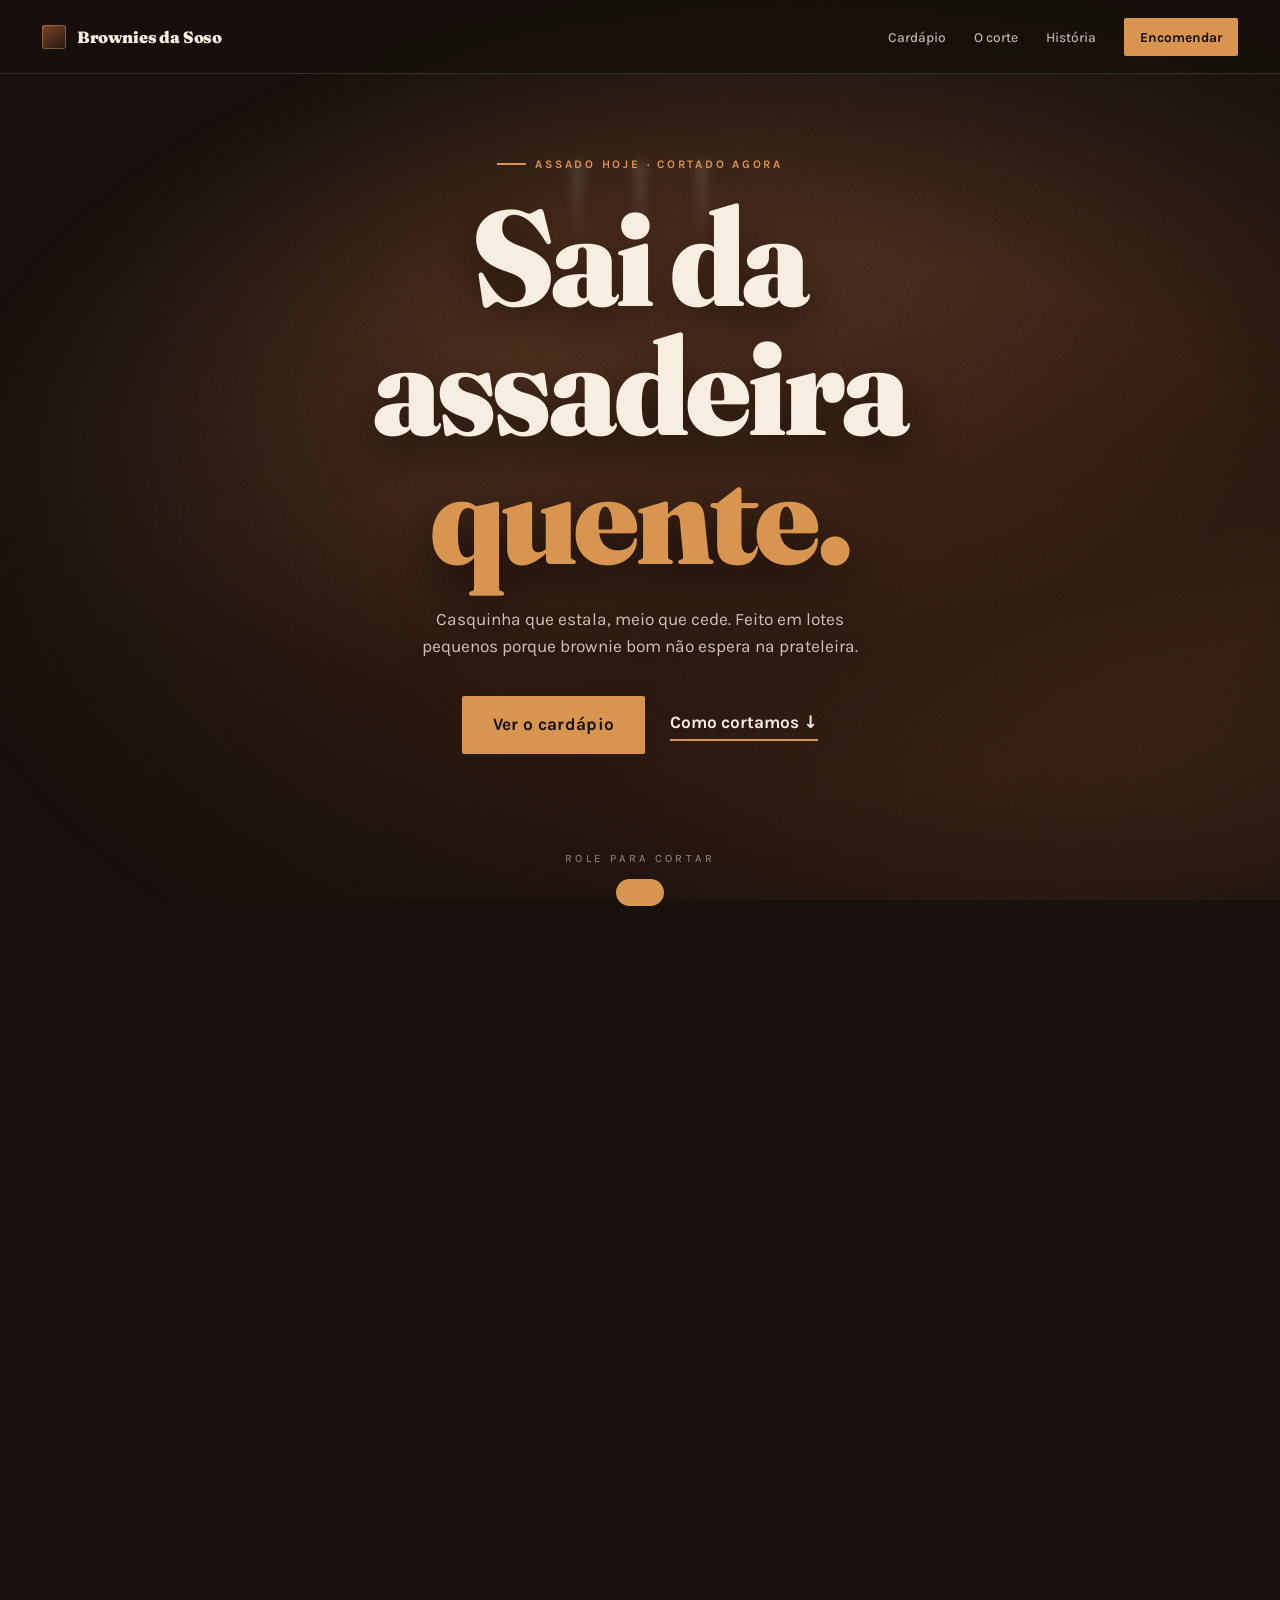
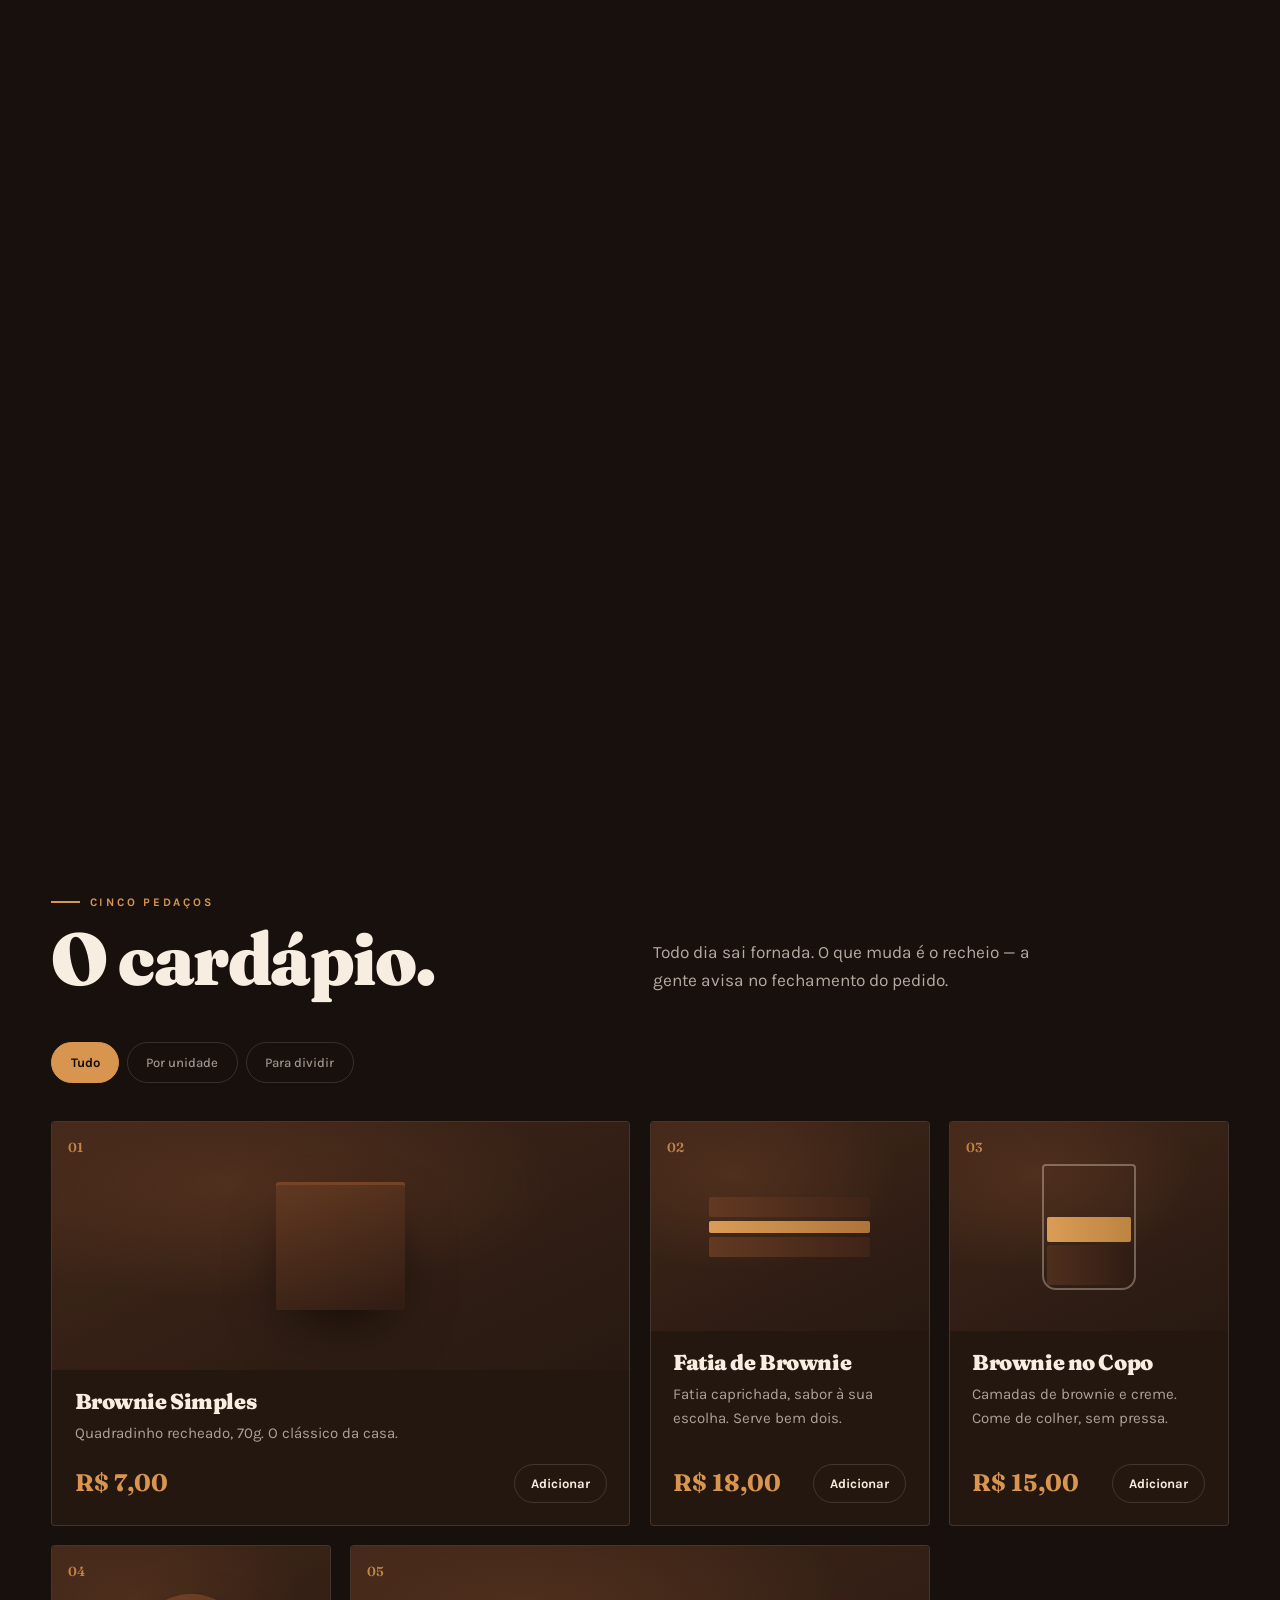
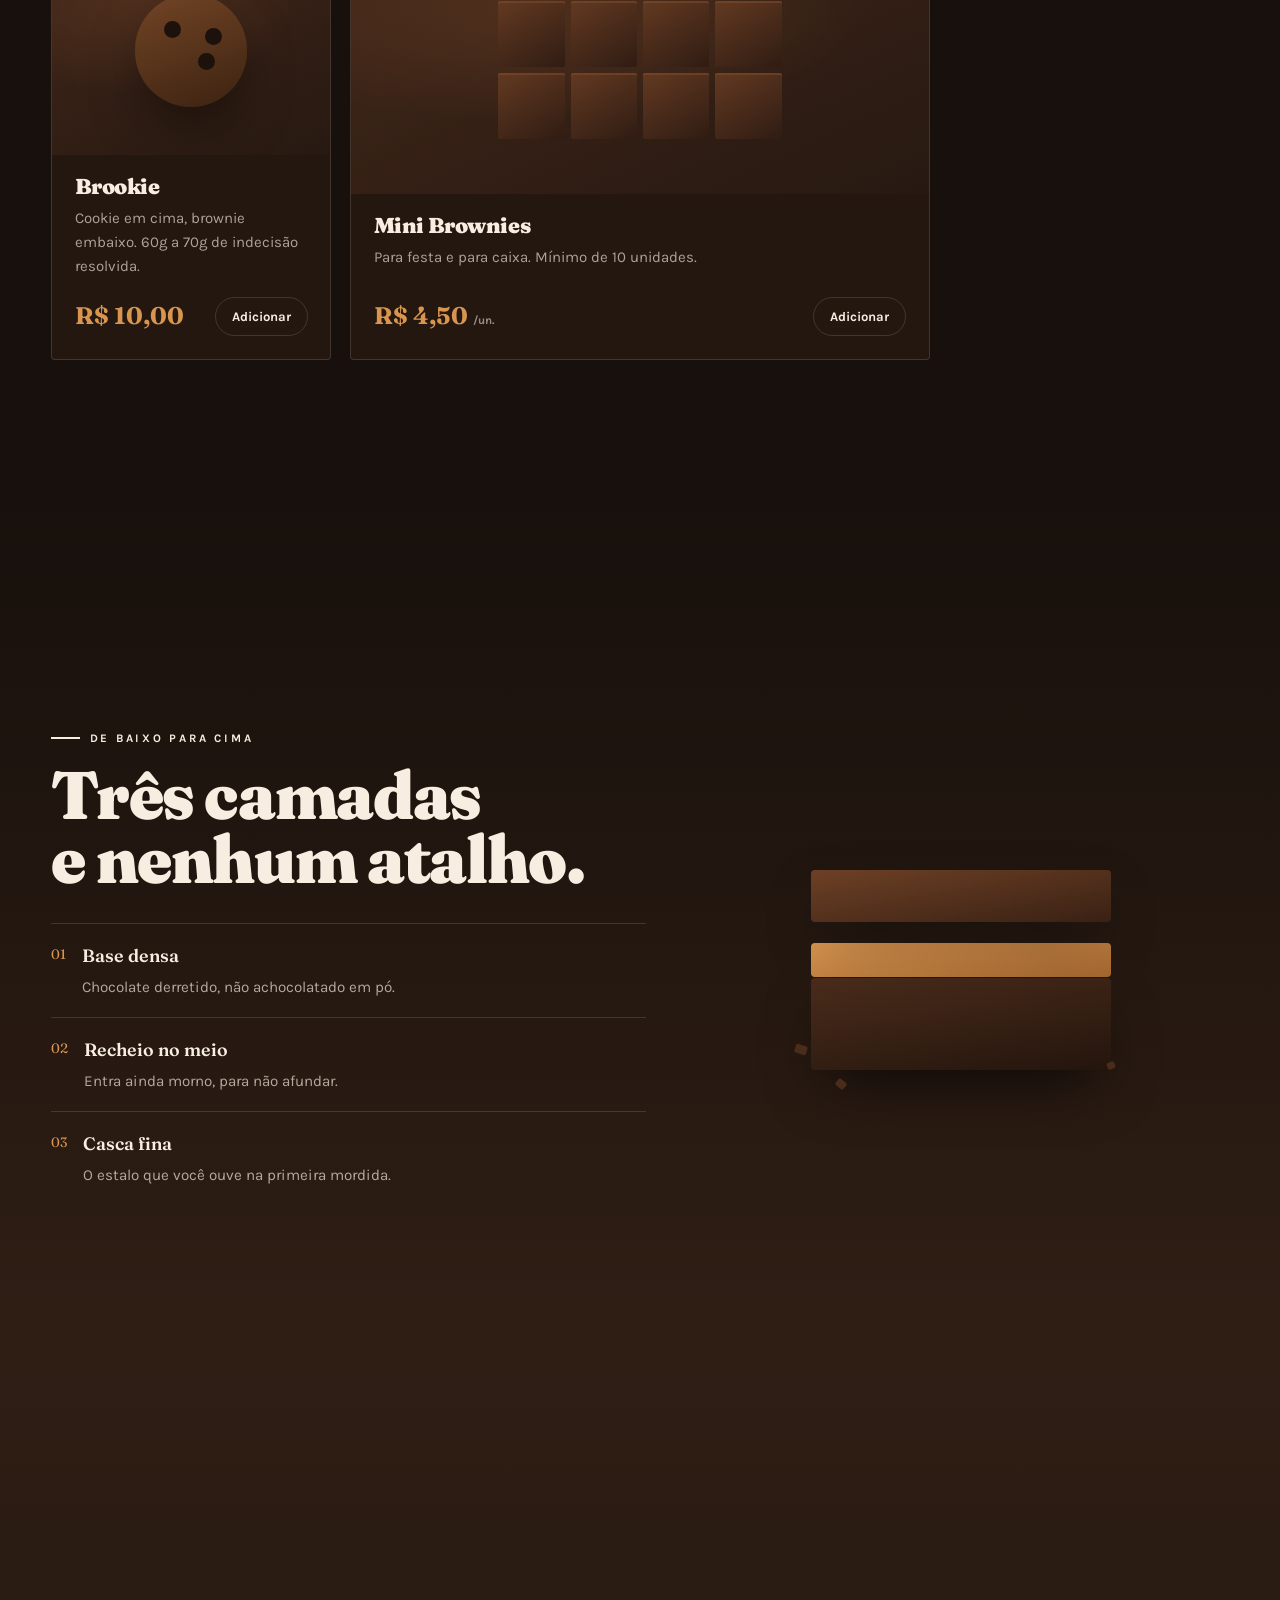
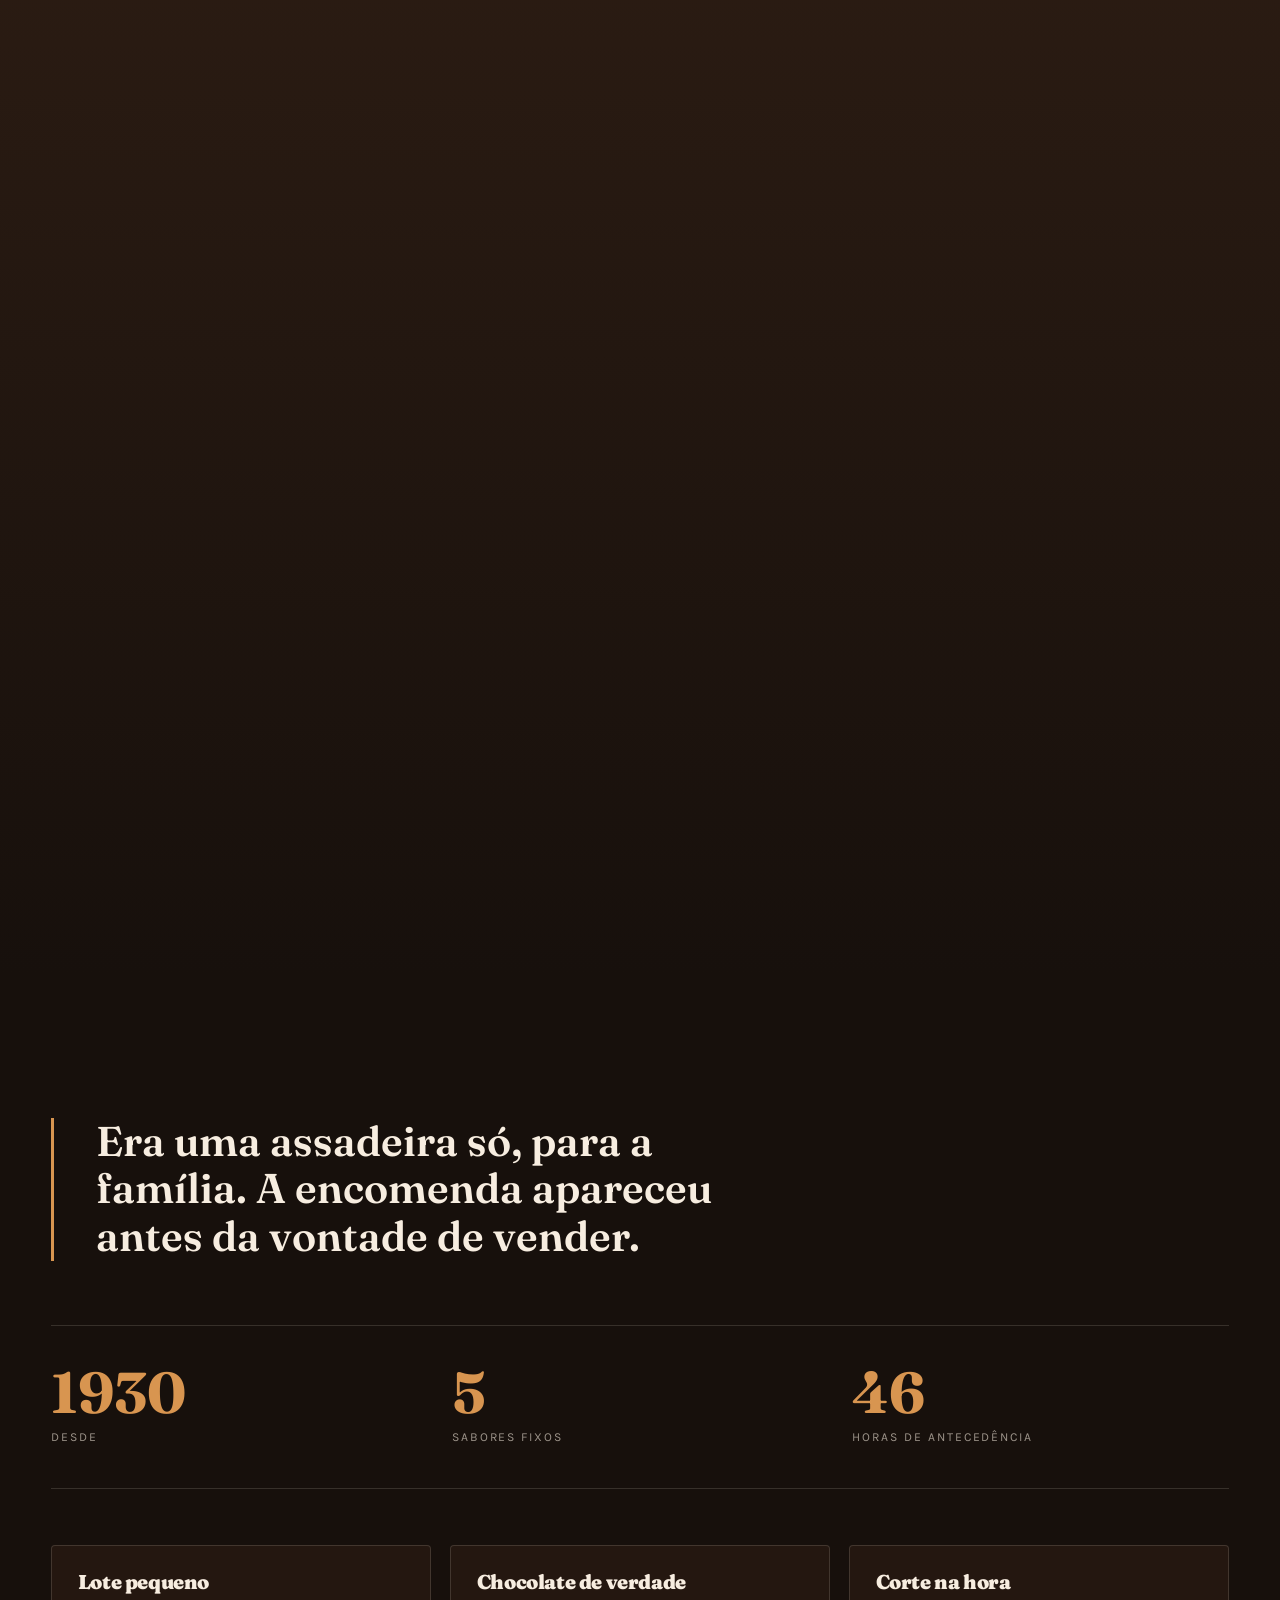
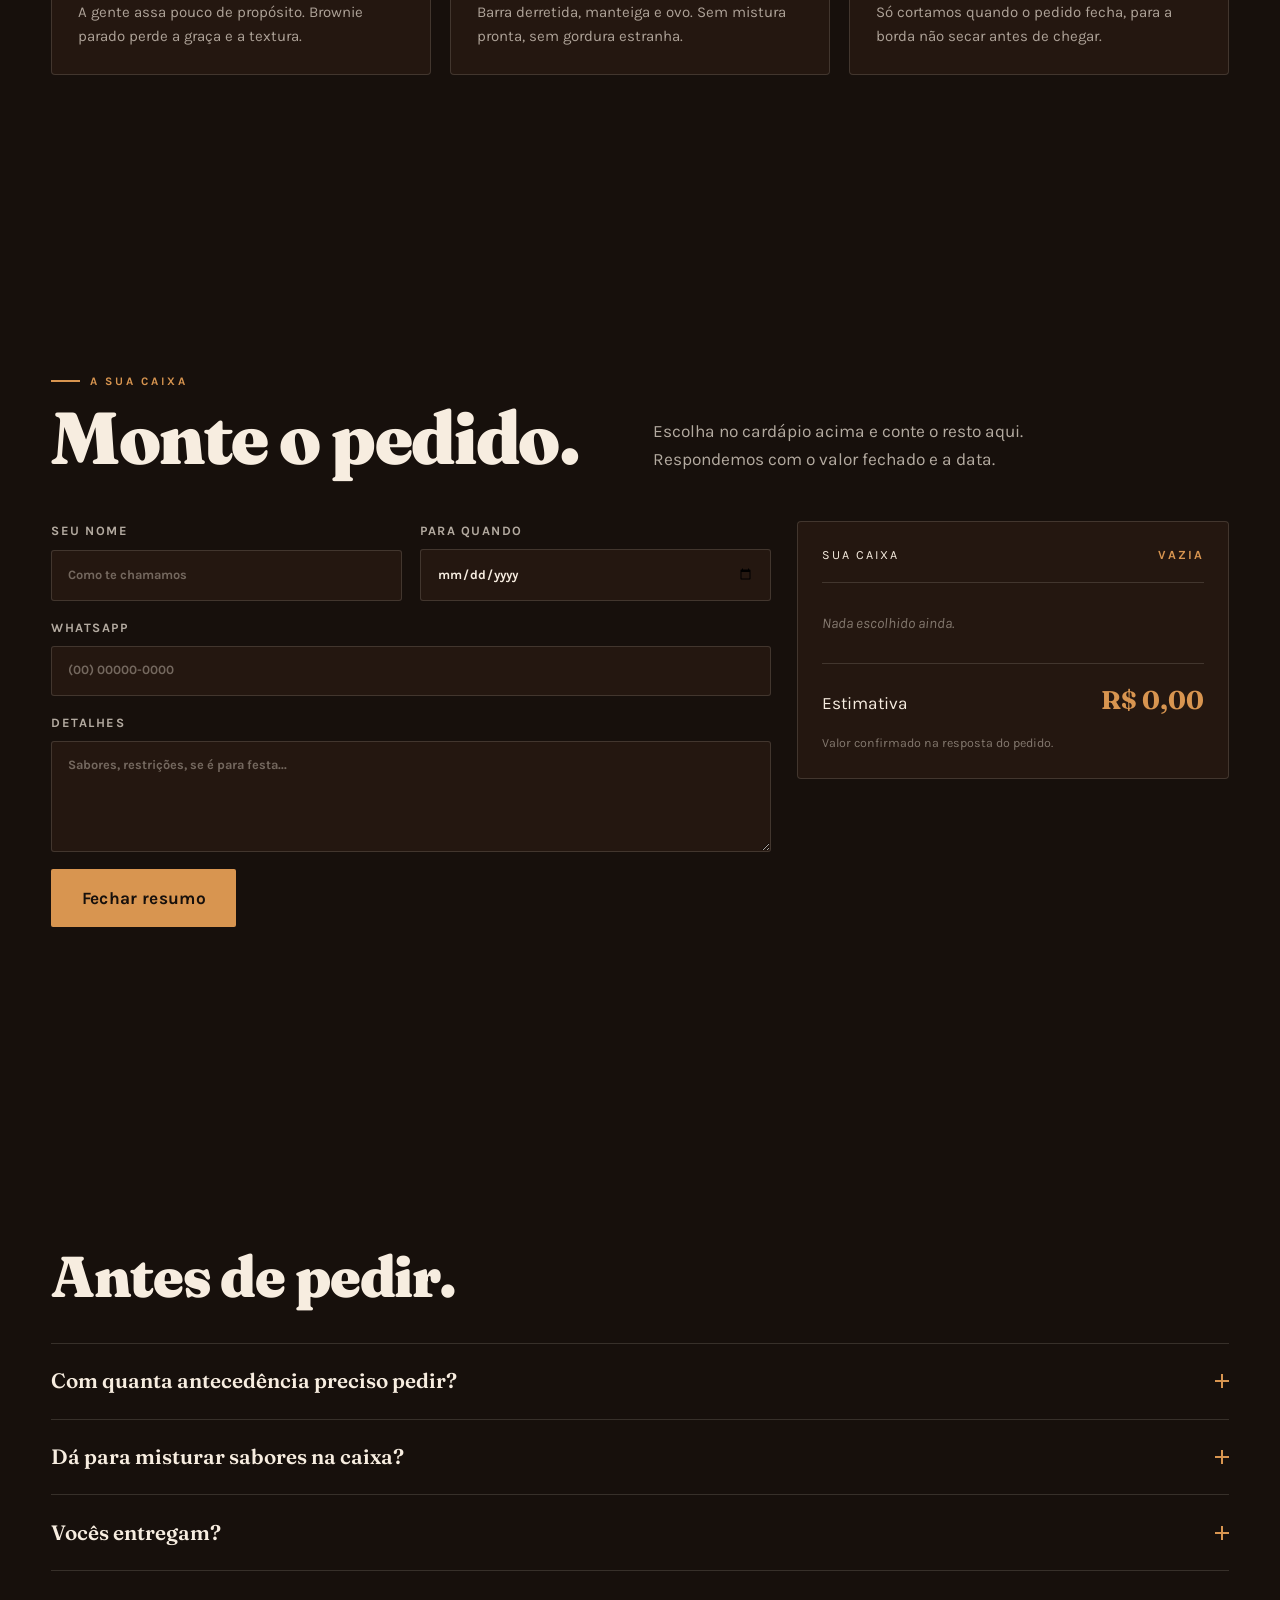
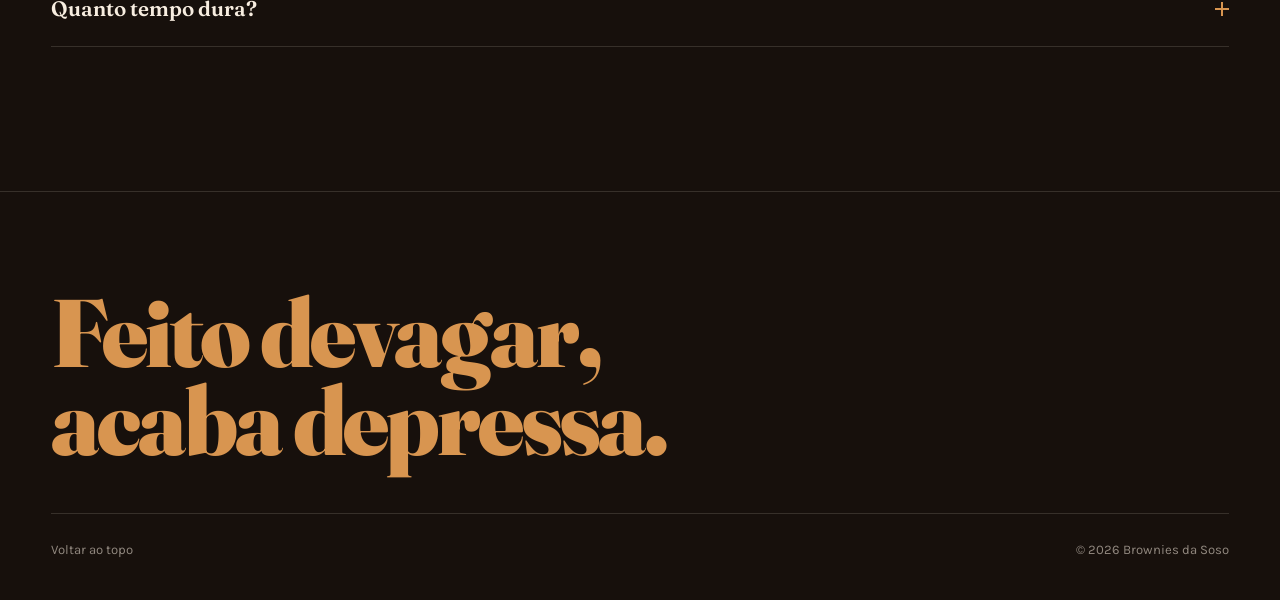
<file: index.html>
<!doctype html>
<html lang="pt-BR">
  <head>
    <meta charset="UTF-8" />
    <meta name="viewport" content="width=device-width, initial-scale=1" />
    <title>Brownies da Soso — cortado na hora</title>
    <meta
      name="description"
      content="Brownies artesanais assados em pequenos lotes e cortados na hora. Cardápio, encomendas e caixas para festa."
    />
    <meta name="theme-color" content="#17100c" />

    <link rel="preconnect" href="https://fonts.googleapis.com" />
    <link rel="preconnect" href="https://fonts.gstatic.com" crossorigin />
    <link
      href="https://fonts.googleapis.com/css2?family=Fraunces:opsz,wght@9..144,400;9..144,600;9..144,900&family=Karla:wght@400;500;700&display=swap"
      rel="stylesheet"
    />
    <link rel="stylesheet" href="estilo.css" />
    <script src="script.js" defer></script>
  </head>

  <body>
    <a class="pular" href="#cardapio">Pular para o cardápio</a>

    <header class="topo">
      <a class="marca" href="#topo">
        <span class="marca-quadro" aria-hidden="true"></span>
        Brownies da Soso
      </a>
      <nav class="menu" aria-label="Seções">
        <a href="#cardapio">Cardápio</a>
        <a href="#corte">O corte</a>
        <a href="#historia">História</a>
        <a class="menu-pedido" href="#encomenda">Encomendar</a>
      </nav>
    </header>

    <main id="topo">
      <!-- A ASSADEIRA: o brownie inteiro é cortado conforme a página desce -->
      <section class="abertura">
        <div class="abertura-fixa">
          <div class="assadeira" aria-hidden="true">
            <div class="massa"></div>
            <div class="cortes">
              <span></span><span></span><span></span>
              <span></span><span></span><span></span>
            </div>
            <div class="vapor"><i></i><i></i><i></i></div>
          </div>

          <div class="abertura-texto">
            <p class="etiqueta">assado hoje · cortado agora</p>
            <h1>
              Sai da<br />
              assadeira<br />
              <em>quente.</em>
            </h1>
            <p class="chamada">
              Casquinha que estala, meio que cede. Feito em lotes pequenos porque
              brownie bom não espera na prateleira.
            </p>
            <div class="abertura-botoes">
              <a class="botao" href="#cardapio">Ver o cardápio</a>
              <a class="link-seta" href="#corte">Como cortamos</a>
            </div>
          </div>

          <p class="role" aria-hidden="true">role para cortar</p>
        </div>
      </section>

      <!-- CARDÁPIO: a assadeira vista de cima, cada peça é um produto -->
      <section class="cardapio" id="cardapio">
        <header class="secao-topo">
          <div>
            <p class="etiqueta">cinco pedaços</p>
            <h2>O cardápio.</h2>
          </div>
          <p class="secao-nota">
            Todo dia sai fornada. O que muda é o recheio — a gente avisa no
            fechamento do pedido.
          </p>
        </header>

        <div class="filtros" role="group" aria-label="Filtrar cardápio">
          <button class="filtro ativo" type="button" data-filtro="tudo">Tudo</button>
          <button class="filtro" type="button" data-filtro="unidade">Por unidade</button>
          <button class="filtro" type="button" data-filtro="caixa">Para dividir</button>
        </div>

        <ul class="grade" data-grade>
          <li class="peca peca-larga" data-cat="unidade" data-nome="Brownie Simples" data-preco="7">
            <div class="peca-face">
              <span class="peca-num">01</span>
              <div class="peca-corte" aria-hidden="true"></div>
            </div>
            <div class="peca-info">
              <h3>Brownie Simples</h3>
              <p>Quadradinho recheado, 70g. O clássico da casa.</p>
              <div class="peca-fim">
                <strong>R$ 7,00</strong>
                <button class="add" type="button" aria-label="Adicionar Brownie Simples">
                  Adicionar
                </button>
              </div>
            </div>
          </li>

          <li class="peca" data-cat="caixa" data-nome="Fatia de Brownie" data-preco="18">
            <div class="peca-face face-fatia">
              <span class="peca-num">02</span>
              <div class="peca-camadas" aria-hidden="true"><i></i><i></i><i></i></div>
            </div>
            <div class="peca-info">
              <h3>Fatia de Brownie</h3>
              <p>Fatia caprichada, sabor à sua escolha. Serve bem dois.</p>
              <div class="peca-fim">
                <strong>R$ 18,00</strong>
                <button class="add" type="button" aria-label="Adicionar Fatia de Brownie">
                  Adicionar
                </button>
              </div>
            </div>
          </li>

          <li class="peca" data-cat="unidade" data-nome="Brownie no Copo" data-preco="15">
            <div class="peca-face face-copo">
              <span class="peca-num">03</span>
              <div class="copo" aria-hidden="true"><i></i><i></i></div>
            </div>
            <div class="peca-info">
              <h3>Brownie no Copo</h3>
              <p>Camadas de brownie e creme. Come de colher, sem pressa.</p>
              <div class="peca-fim">
                <strong>R$ 15,00</strong>
                <button class="add" type="button" aria-label="Adicionar Brownie no Copo">
                  Adicionar
                </button>
              </div>
            </div>
          </li>

          <li class="peca" data-cat="unidade" data-nome="Brookie" data-preco="10">
            <div class="peca-face face-brookie">
              <span class="peca-num">04</span>
              <div class="brookie" aria-hidden="true"><i></i><i></i><i></i></div>
            </div>
            <div class="peca-info">
              <h3>Brookie</h3>
              <p>Cookie em cima, brownie embaixo. 60g a 70g de indecisão resolvida.</p>
              <div class="peca-fim">
                <strong>R$ 10,00</strong>
                <button class="add" type="button" aria-label="Adicionar Brookie">
                  Adicionar
                </button>
              </div>
            </div>
          </li>

          <li class="peca peca-larga" data-cat="caixa" data-nome="Mini Brownies" data-preco="4.5">
            <div class="peca-face face-mini">
              <span class="peca-num">05</span>
              <div class="mini" aria-hidden="true">
                <i></i><i></i><i></i><i></i><i></i><i></i><i></i><i></i>
              </div>
            </div>
            <div class="peca-info">
              <h3>Mini Brownies</h3>
              <p>Para festa e para caixa. Mínimo de 10 unidades.</p>
              <div class="peca-fim">
                <strong>R$ 4,50 <span>/un.</span></strong>
                <button class="add" type="button" aria-label="Adicionar Mini Brownies">
                  Adicionar
                </button>
              </div>
            </div>
          </li>
        </ul>
      </section>

      <!-- O CORTE: as camadas, reveladas conforme desce -->
      <section class="corte" id="corte">
        <div class="corte-fixo">
          <div class="corte-texto">
            <p class="etiqueta clara">de baixo para cima</p>
            <h2>Três camadas<br />e nenhum atalho.</h2>
            <ol class="camadas-lista">
              <li><span>01</span><b>Base densa</b>Chocolate derretido, não achocolatado em pó.</li>
              <li><span>02</span><b>Recheio no meio</b>Entra ainda morno, para não afundar.</li>
              <li><span>03</span><b>Casca fina</b>O estalo que você ouve na primeira mordida.</li>
            </ol>
          </div>

          <div class="corte-peca" aria-hidden="true">
            <div class="camada camada-base"></div>
            <div class="camada camada-recheio"></div>
            <div class="camada camada-casca"></div>
            <div class="farelo f1"></div>
            <div class="farelo f2"></div>
            <div class="farelo f3"></div>
          </div>
        </div>
      </section>

      <!-- HISTÓRIA -->
      <section class="historia" id="historia">
        <blockquote class="citacao">
          <p>Era uma assadeira só, para a família. A encomenda apareceu antes da vontade de vender.</p>
        </blockquote>

        <div class="numeros">
          <div><b data-conta="2019">0</b><span>desde</span></div>
          <div><b data-conta="5">0</b><span>sabores fixos</span></div>
          <div><b data-conta="48">0</b><span>horas de antecedência</span></div>
        </div>

        <div class="valores">
          <article><h3>Lote pequeno</h3><p>A gente assa pouco de propósito. Brownie parado perde a graça e a textura.</p></article>
          <article><h3>Chocolate de verdade</h3><p>Barra derretida, manteiga e ovo. Sem mistura pronta, sem gordura estranha.</p></article>
          <article><h3>Corte na hora</h3><p>Só cortamos quando o pedido fecha, para a borda não secar antes de chegar.</p></article>
        </div>
      </section>

      <!-- ENCOMENDA -->
      <section class="encomenda" id="encomenda">
        <header class="secao-topo">
          <div>
            <p class="etiqueta">a sua caixa</p>
            <h2>Monte o pedido.</h2>
          </div>
          <p class="secao-nota">
            Escolha no cardápio acima e conte o resto aqui. Respondemos com o
            valor fechado e a data.
          </p>
        </header>

        <div class="encomenda-corpo">
          <form class="formulario" data-form novalidate>
            <div class="linha-dupla">
              <label>
                Seu nome
                <input type="text" name="nome" autocomplete="name" required placeholder="Como te chamamos" />
              </label>
              <label>
                Para quando
                <input type="date" name="data" required />
              </label>
            </div>
            <label>
              WhatsApp
              <input type="tel" name="fone" inputmode="tel" required placeholder="(00) 00000-0000" />
            </label>
            <label>
              Detalhes
              <textarea name="obs" rows="4" placeholder="Sabores, restrições, se é para festa..."></textarea>
            </label>
            <button class="botao" type="submit">Fechar resumo</button>
            <p class="aviso" data-aviso role="status"></p>
          </form>

          <aside class="caixa" aria-live="polite">
            <div class="caixa-topo">
              <span>Sua caixa</span>
              <b data-qtd>vazia</b>
            </div>
            <ul data-lista>
              <li class="caixa-vazia">Nada escolhido ainda.</li>
            </ul>
            <div class="caixa-total">
              <span>Estimativa</span>
              <strong data-total>R$ 0,00</strong>
            </div>
            <p class="caixa-nota">Valor confirmado na resposta do pedido.</p>
          </aside>
        </div>
      </section>

      <!-- DÚVIDAS -->
      <section class="duvidas">
        <h2>Antes de pedir.</h2>
        <div class="duvidas-lista">
          <details>
            <summary>Com quanta antecedência preciso pedir?<i aria-hidden="true"></i></summary>
            <p>Quarenta e oito horas para caixas e festas. Unidades avulsas, depende da fornada do dia.</p>
          </details>
          <details>
            <summary>Dá para misturar sabores na caixa?<i aria-hidden="true"></i></summary>
            <p>Dá. A gente confirma quais estão disponíveis no dia do fechamento.</p>
          </details>
          <details>
            <summary>Vocês entregam?<i aria-hidden="true"></i></summary>
            <p>Combinamos retirada ou entrega conforme o endereço e a data.</p>
          </details>
          <details>
            <summary>Quanto tempo dura?<i aria-hidden="true"></i></summary>
            <p>Três dias em pote fechado. Mas isso nunca foi testado até o fim por aqui.</p>
          </details>
        </div>
      </section>
    </main>

    <footer class="rodape">
      <p class="rodape-frase">Feito devagar,<br />acaba depressa.</p>
      <div class="rodape-fim">
        <a href="#topo">Voltar ao topo</a>
        <p>© <span data-ano></span> Brownies da Soso</p>
      </div>
    </footer>

    <div class="aviso-flutuante" data-toast role="status" aria-live="polite"></div>
  </body>
</html>
</file>
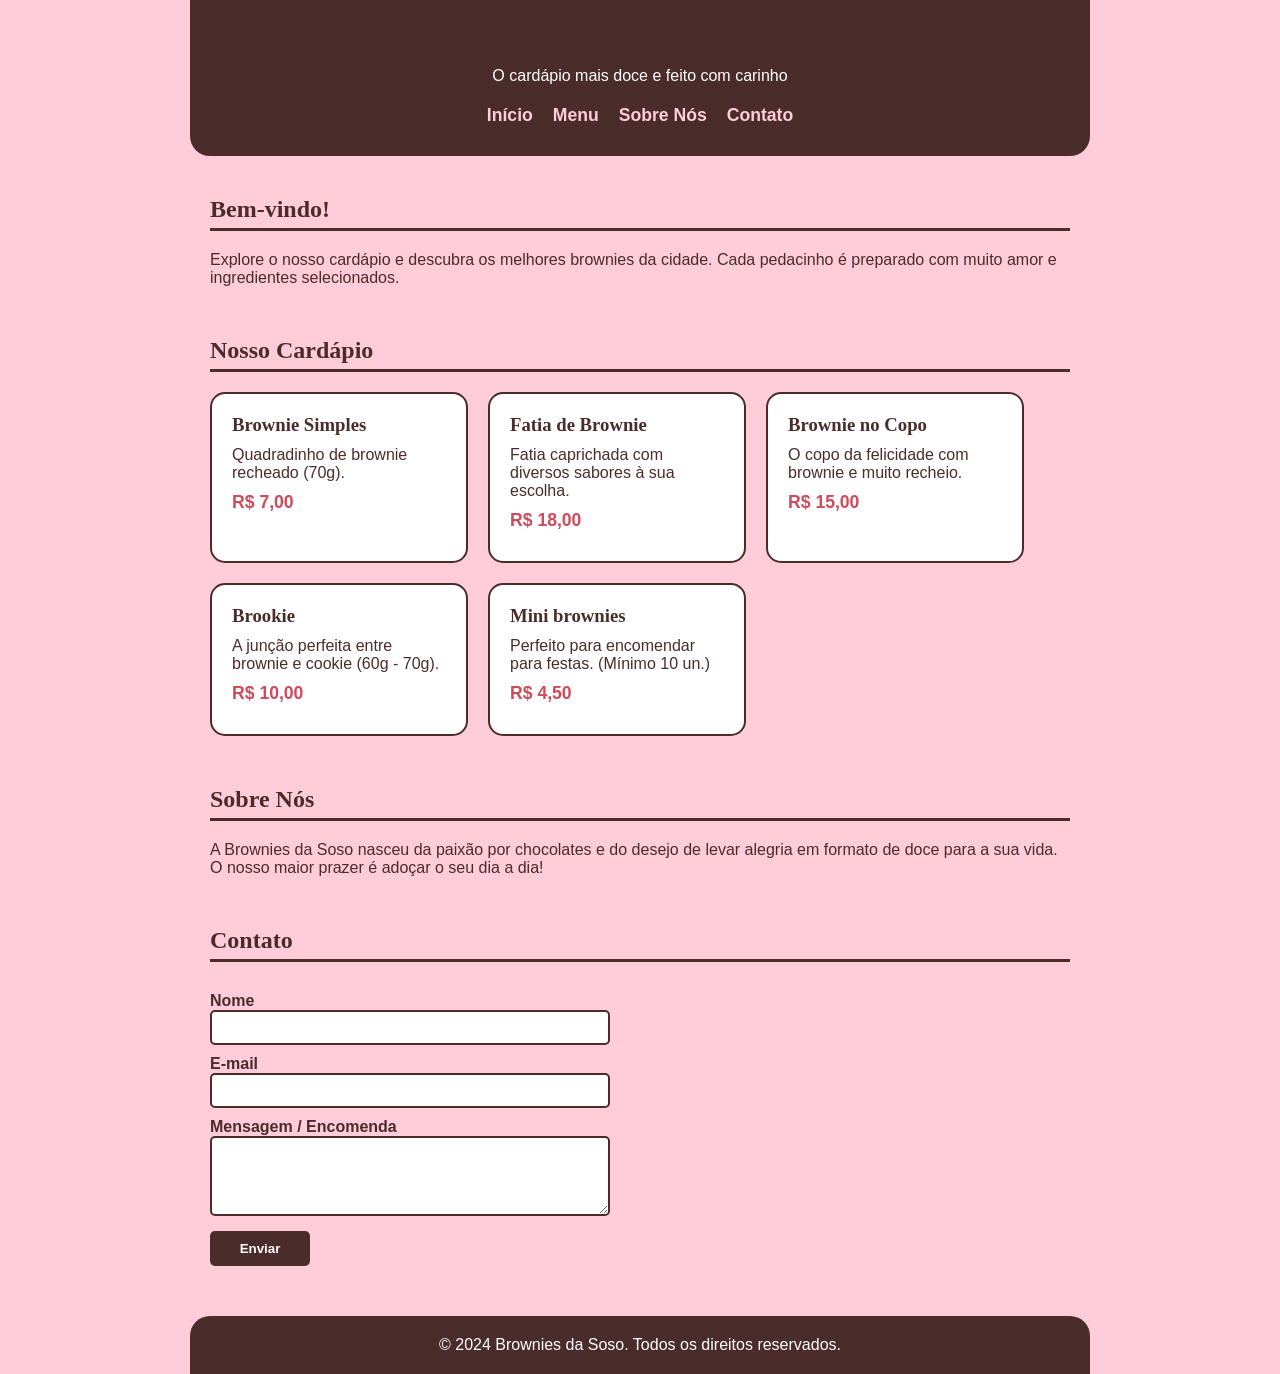
<file: main.html>
<!doctype html>
<html lang="pt-BR">
	<head>
		<meta charset="UTF-8" />
		<meta name="viewport" content="width=device-width, initial-scale=1.0" />
		<title>Brownies da Soso</title>

		<style>
			
			* {
				margin: 0;
				padding: 0;
				box-sizing: border-box;
			}

			/* Body: Fundo cor-de-rosa e texto castanho escuro */
			body {
				font-family: sans-serif;
				background-color: #ffccda; 
				color: #4a2c2a; /* Castanho escuro, cor de chocolate */
				max-width: 900px;
				margin: 0 auto;
			}

			h1, h2, h3 {
				font-family: serif; 
				color: #4a2c2a; 
			}

			/* Cabeçalho: fundo castanho e texto branco para destacar */
			header {
				background-color: #4a2c2a;
				color: #ffffff;
				text-align: center;
				padding: 30px 20px;
				border-bottom-left-radius: 20px; /* Arredonda as pontas em baixo */
				border-bottom-right-radius: 20px;
				margin-bottom: 40px;
			}

			header p {
				margin-bottom: 20px;
			}

			/* Flexbox: coloca os links do menu lado a lado */
			nav ul {
				list-style: none;
				display: flex;
				justify-content: center;
				gap: 20px;
			}

			/* Links do menu pintados de cor-de-rosa */
			nav a {
				text-decoration: none;
				color: #ffccda;
				font-weight: bold;
				font-size: 1.1em;
			}

			/* Espaço lateral nas secções para o texto não colar ao ecrã */
			section {
				margin-bottom: 50px;
				padding: 0 20px;
			}

			section h2 {
				border-bottom: 3px solid #4a2c2a; /* Linha grossa castanha */
				padding-bottom: 5px;
				margin-bottom: 20px;
			}

			/* Flexbox: cria a grelha de cartões */
			.menu-container {
				display: flex;
				flex-wrap: wrap;
				gap: 20px;
			}

			/* Cartões brancos com borda castanha para os produtos destacarem */
			article {
				background-color: #ffffff;
				border: 2px solid #4a2c2a;
				border-radius: 15px; /* Cantos arredondados */
				padding: 20px;
				width: 30%;
				min-width: 200px;
			}

			article h3 {
				margin-bottom: 10px;
			}

			article p {
				margin-bottom: 10px;
			}

			/* Um rosa mais escuro/avermelhado para o preço chamar a atenção */
			article .preco {
				font-weight: bold;
				color: #d1495b;
				font-size: 1.1em;
			}

			/* Formulário: empilha os campos na vertical */
			form {
				display: flex;
				flex-direction: column;
				max-width: 400px;
			}

			form label {
				margin-top: 10px;
				font-weight: bold;
			}

			form input, form textarea {
				padding: 8px;
				border: 2px solid #4a2c2a;
				border-radius: 5px; /* Caixas de texto ligeiramente arredondadas */
			}

			/* Botão castanho a condizer com o tema */
			form button {
				margin-top: 15px;
				padding: 10px;
				background-color: #4a2c2a;
				color: #ffffff;
				border: none;
				border-radius: 5px;
				width: 100px;
				font-weight: bold;
			}

			/* Rodapé a condizer com o cabeçalho */
			footer {
				background-color: #4a2c2a;
				color: #ffffff;
				text-align: center;
				padding: 20px;
				border-top-left-radius: 20px; /* Arredonda as pontas em cima */
				border-top-right-radius: 20px;
				margin-top: 40px;
			}
		</style>
	</head>

	<body>
		<!-- Cabeçalho e Navegação -->
		<header>
			<h1>Brownies da Soso</h1>
			<p>O cardápio mais doce e feito com carinho</p>

			<nav>
				<ul>
					<li><a href="#inicio">Início</a></li>
					<li><a href="#menu">Menu</a></li>
					<li><a href="#sobre">Sobre Nós</a></li>
					<li><a href="#contato">Contato</a></li>
				</ul>
			</nav>
		</header>

		<!-- Conteúdo Principal -->
		<main>
			<section id="inicio">
				<h2>Bem-vindo!</h2>
				<p>Explore o nosso cardápio e descubra os melhores brownies da cidade. Cada pedacinho é preparado com muito amor e ingredientes selecionados.</p>
			</section>

			<section id="menu">
				<h2>Nosso Cardápio</h2>
				
				<div class="menu-container">
					<article>
						<h3>Brownie Simples</h3>
						<p>Quadradinho de brownie recheado (70g).</p>
						<p class="preco">R$ 7,00</p>
					</article>

					<article>
						<h3>Fatia de Brownie</h3>
						<p>Fatia caprichada com diversos sabores à sua escolha.</p>
						<p class="preco">R$ 18,00</p>
					</article>

					<article>
						<h3>Brownie no Copo</h3>
						<p>O copo da felicidade com brownie e muito recheio.</p>
						<p class="preco">R$ 15,00</p>
					</article>

					<!-- Adicionei os dois itens que faltavam da sua imagem! -->
					<article>
						<h3>Brookie</h3>
						<p>A junção perfeita entre brownie e cookie (60g - 70g).</p>
						<p class="preco">R$ 10,00</p>
					</article>

					<article>
						<h3>Mini brownies</h3>
						<p>Perfeito para encomendar para festas. (Mínimo 10 un.)</p>
						<p class="preco">R$ 4,50</p>
					</article>
				</div>
			</section>

			<section id="sobre">
				<h2>Sobre Nós</h2>
				<p>A Brownies da Soso nasceu da paixão por chocolates e do desejo de levar alegria em formato de doce para a sua vida. O nosso maior prazer é adoçar o seu dia a dia!</p>
			</section>

			<section id="contato">
				<h2>Contato</h2>
				<form>
					<label for="nome">Nome</label>
					<input type="text" id="nome" name="nome" />
					
					<label for="email">E-mail</label>
					<input type="email" id="email" name="email" />
					
					<label for="msg">Mensagem / Encomenda</label>
					<textarea id="msg" name="msg" rows="4"></textarea>
					
					<button type="submit">Enviar</button>
				</form>
			</section>
		</main>

		<!-- Rodapé -->
		<footer>
			<p>© 2024 Brownies da Soso. Todos os direitos reservados.</p>
		</footer>
	</body>
</html>
</file>
<file: estilo.css>
/* =========================================================
   Brownies da Soso
   A ideia: brownie é definido pelo corte. A grade não decora,
   estrutura — é assim que o produto existe de verdade.
   ========================================================= */

:root {
  --forno: #17100c;
  --massa: #241710;
  --tabua: #2f1e14;
  --casca: #7a4526;
  --caramelo: #d89550;
  --creme: #f7ede0;
  --cereja: #c9382f;

  --borda: color-mix(in oklab, var(--creme) 14%, transparent);
  --sombra: 0 24px 60px -18px rgb(0 0 0 / 0.75);

  --largura: min(1180px, 92vw);
  --curva: cubic-bezier(0.22, 1, 0.36, 1);
}

*,
*::before,
*::after {
  box-sizing: border-box;
  margin: 0;
  padding: 0;
}

html {
  scroll-behavior: smooth;
  background: var(--forno);
}

body {
  background: var(--forno);
  color: var(--creme);
  font-family: "Karla", system-ui, sans-serif;
  font-size: clamp(1rem, 0.96rem + 0.2vw, 1.08rem);
  line-height: 1.6;
  -webkit-font-smoothing: antialiased;
  overflow-x: hidden;
}

h1,
h2,
h3 {
  font-family: "Fraunces", Georgia, serif;
  font-weight: 900;
  line-height: 0.95;
  letter-spacing: -0.02em;
  font-variation-settings: "SOFT" 30, "WONK" 1;
}

img {
  max-width: 100%;
  display: block;
}

button {
  font: inherit;
  cursor: pointer;
}

a {
  color: inherit;
}

:focus-visible {
  outline: 3px solid var(--caramelo);
  outline-offset: 3px;
  border-radius: 2px;
}

::selection {
  background: var(--caramelo);
  color: var(--forno);
}

.pular {
  position: absolute;
  left: -999px;
}
.pular:focus {
  left: 1rem;
  top: 1rem;
  z-index: 99;
  background: var(--caramelo);
  color: var(--forno);
  padding: 0.7rem 1.1rem;
  font-weight: 700;
}

/* ---------- etiquetas e botões ---------- */

.etiqueta {
  display: inline-flex;
  align-items: center;
  gap: 0.6rem;
  font-size: 0.72rem;
  letter-spacing: 0.24em;
  text-transform: uppercase;
  color: var(--caramelo);
  font-weight: 700;
}
.etiqueta::before {
  content: "";
  width: 1.8rem;
  height: 2px;
  background: currentColor;
}
.etiqueta.clara {
  color: var(--creme);
}

.botao {
  display: inline-block;
  background: var(--caramelo);
  color: var(--forno);
  border: 0;
  padding: 0.95rem 1.9rem;
  font-weight: 700;
  letter-spacing: 0.02em;
  text-decoration: none;
  border-radius: 2px;
  transition: transform 0.25s var(--curva), background 0.25s;
}
.botao:hover {
  background: var(--creme);
  transform: translateY(-2px);
}

.link-seta {
  font-weight: 700;
  text-decoration: none;
  border-bottom: 2px solid var(--caramelo);
  padding-bottom: 2px;
  transition: color 0.25s;
}
.link-seta::after {
  content: " ↓";
}
.link-seta:hover {
  color: var(--caramelo);
}

/* ---------- topo ---------- */

.topo {
  position: fixed;
  inset: 0 0 auto 0;
  z-index: 50;
  display: flex;
  align-items: center;
  justify-content: space-between;
  gap: 1rem;
  padding: 1.1rem clamp(1rem, 4vw, 2.6rem);
  background: color-mix(in oklab, var(--forno) 82%, transparent);
  backdrop-filter: blur(10px);
  border-bottom: 1px solid var(--borda);
}

.marca {
  display: inline-flex;
  align-items: center;
  gap: 0.7rem;
  font-family: "Fraunces", serif;
  font-weight: 900;
  font-size: 1.02rem;
  letter-spacing: -0.01em;
  text-decoration: none;
}
.marca-quadro {
  width: 1.5rem;
  height: 1.5rem;
  border-radius: 3px;
  background: linear-gradient(145deg, var(--casca), var(--massa));
  box-shadow: inset 0 0 0 1px color-mix(in oklab, var(--caramelo) 45%, transparent);
}

.menu {
  display: flex;
  align-items: center;
  gap: clamp(0.9rem, 2.2vw, 2rem);
  font-size: 0.86rem;
  font-weight: 500;
}
.menu a {
  text-decoration: none;
  opacity: 0.75;
  transition: opacity 0.2s;
}
.menu a:hover {
  opacity: 1;
}
.menu-pedido {
  background: var(--caramelo);
  color: var(--forno);
  padding: 0.5rem 1rem;
  border-radius: 2px;
  font-weight: 700;
  opacity: 1 !important;
}

@media (max-width: 640px) {
  .menu a:not(.menu-pedido) {
    display: none;
  }
}

/* ---------- abertura: a assadeira sendo cortada ---------- */

.abertura {
  height: 260vh;
  position: relative;
}
.abertura-fixa {
  position: sticky;
  top: 0;
  height: 100vh;
  display: grid;
  place-items: center;
  overflow: hidden;
}

.assadeira {
  position: absolute;
  inset: 0;
  display: grid;
  place-items: center;
}

/* A assadeira preenche a tela e some nas bordas: sem a máscara, o retângulo
   dela aparece recortado sobre o fundo e denuncia o truque. */
.massa {
  width: 132vw;
  height: 122vh;
  background:
    radial-gradient(90% 70% at 32% 22%, #52301d 0%, transparent 58%),
    radial-gradient(70% 60% at 78% 76%, #3d2417 0%, transparent 62%),
    linear-gradient(160deg, #40251705 0%, #2a180f 45%, #1a0f0a 100%);
  position: relative;
  -webkit-mask-image: radial-gradient(ellipse 62% 58% at 50% 48%, #000 42%, transparent 88%);
  mask-image: radial-gradient(ellipse 62% 58% at 50% 48%, #000 42%, transparent 88%);
}
/* granulado da casquinha */
.massa::after {
  content: "";
  position: absolute;
  inset: 0;
  border-radius: inherit;
  opacity: 0.32;
  mix-blend-mode: overlay;
  background-image: url("data:image/svg+xml,%3Csvg xmlns='http://www.w3.org/2000/svg' width='120' height='120'%3E%3Cfilter id='n'%3E%3CfeTurbulence type='fractalNoise' baseFrequency='0.9' numOctaves='3'/%3E%3C/filter%3E%3Crect width='120' height='120' filter='url(%23n)'/%3E%3C/svg%3E");
}

/* as linhas de corte: aparecem conforme a página desce */
.cortes {
  position: absolute;
  width: min(74vw, 860px);
  aspect-ratio: 3 / 2;
  display: grid;
  grid-template-columns: repeat(3, 1fr);
  grid-template-rows: repeat(2, 1fr);
  pointer-events: none;
}
.cortes span {
  border-right: 2px solid color-mix(in oklab, var(--forno) 85%, transparent);
  border-bottom: 2px solid color-mix(in oklab, var(--forno) 85%, transparent);
  box-shadow: 1px 1px 0 color-mix(in oklab, var(--casca) 40%, transparent);
  opacity: 0;
}
.cortes span:nth-child(3n) {
  border-right: 0;
}
.cortes span:nth-child(n + 4) {
  border-bottom: 0;
}

.vapor {
  position: absolute;
  top: 18%;
  display: flex;
  gap: 3.5rem;
  pointer-events: none;
}
.vapor i {
  width: 6px;
  height: 90px;
  border-radius: 999px;
  background: linear-gradient(to top, transparent, color-mix(in oklab, var(--creme) 30%, transparent));
  filter: blur(6px);
  animation: subir 4.5s ease-in-out infinite;
}
.vapor i:nth-child(2) {
  animation-delay: 1.2s;
}
.vapor i:nth-child(3) {
  animation-delay: 2.4s;
}

@keyframes subir {
  0%,
  100% {
    opacity: 0;
    transform: translateY(0) scaleY(0.6);
  }
  40% {
    opacity: 0.7;
  }
  100% {
    transform: translateY(-70px) scaleY(1.2);
  }
}

.abertura-texto {
  position: relative;
  z-index: 2;
  width: var(--largura);
  max-width: 720px;
  text-align: center;
  padding: 2rem 0;
}
.abertura-texto h1 {
  font-size: clamp(3.4rem, 12vw, 8.5rem);
  margin: 1.2rem 0 1.6rem;
  text-shadow: 0 18px 50px rgb(0 0 0 / 0.6);
}
.abertura-texto h1 em {
  font-style: normal;
  color: var(--caramelo);
}
.chamada {
  max-width: 46ch;
  margin: 0 auto;
  font-size: 1.08rem;
  color: color-mix(in oklab, var(--creme) 80%, transparent);
  text-shadow: 0 2px 14px rgb(0 0 0 / 0.7);
}
.abertura-botoes {
  margin-top: 2.2rem;
  display: flex;
  gap: 1.6rem;
  align-items: center;
  justify-content: center;
  flex-wrap: wrap;
}

.role {
  position: absolute;
  bottom: 2rem;
  font-size: 0.7rem;
  letter-spacing: 0.3em;
  text-transform: uppercase;
  opacity: 0.55;
}

/* Corte guiado pelo scroll, sem biblioteca */
@supports (animation-timeline: view()) {
  .cortes span {
    animation: cortar linear both;
    animation-timeline: scroll();
    animation-range: 0 44vh;
  }
  .cortes span:nth-child(2) { animation-range: 4vh 48vh; }
  .cortes span:nth-child(3) { animation-range: 8vh 52vh; }
  .cortes span:nth-child(4) { animation-range: 12vh 56vh; }
  .cortes span:nth-child(5) { animation-range: 16vh 60vh; }
  .cortes span:nth-child(6) { animation-range: 20vh 64vh; }

  .massa {
    animation: aproximar linear both;
    animation-timeline: scroll();
    animation-range: 0 100vh;
  }
}

@keyframes cortar {
  from { opacity: 0; }
  to { opacity: 1; }
}
@keyframes aproximar {
  from { transform: scale(1); }
  to { transform: scale(1.18); }
}

/* ---------- estrutura de seção ---------- */

.cardapio,
.historia,
.encomenda,
.duvidas {
  width: var(--largura);
  margin: 0 auto;
  padding: clamp(5rem, 12vw, 9rem) 0;
}

.secao-topo {
  display: grid;
  gap: 1.6rem;
  align-items: end;
  margin-bottom: 3rem;
}
@media (min-width: 860px) {
  .secao-topo {
    grid-template-columns: 1fr 1fr;
  }
}
.secao-topo h2 {
  font-size: clamp(2.6rem, 7vw, 4.6rem);
  margin-top: 0.8rem;
}
.secao-nota {
  color: color-mix(in oklab, var(--creme) 70%, transparent);
  max-width: 40ch;
}

/* ---------- filtros ---------- */

.filtros {
  display: flex;
  flex-wrap: wrap;
  gap: 0.5rem;
  margin-bottom: 2.4rem;
}
.filtro {
  background: transparent;
  color: color-mix(in oklab, var(--creme) 60%, transparent);
  border: 1px solid var(--borda);
  padding: 0.55rem 1.15rem;
  border-radius: 999px;
  font-size: 0.82rem;
  font-weight: 500;
  transition: all 0.25s var(--curva);
}
.filtro:hover {
  color: var(--creme);
  border-color: var(--caramelo);
}
.filtro.ativo {
  background: var(--caramelo);
  border-color: var(--caramelo);
  color: var(--forno);
  font-weight: 700;
}

/* ---------- a grade: pedaços cortados da assadeira ---------- */

.grade {
  list-style: none;
  display: grid;
  gap: 1.2rem;
  grid-template-columns: repeat(auto-fit, minmax(min(100%, 270px), 1fr));
}

.peca {
  background: var(--massa);
  border: 1px solid var(--borda);
  border-radius: 4px;
  overflow: hidden;
  display: flex;
  flex-direction: column;
  transition: transform 0.35s var(--curva), border-color 0.35s, box-shadow 0.35s;
}
.peca:hover {
  transform: translateY(-6px);
  border-color: color-mix(in oklab, var(--caramelo) 60%, transparent);
  box-shadow: var(--sombra);
}
@media (min-width: 760px) {
  .peca-larga {
    grid-column: span 2;
  }
  .peca-larga .peca-face {
    aspect-ratio: 21 / 9;
  }
}

.peca-face {
  position: relative;
  aspect-ratio: 4 / 3;
  background:
    radial-gradient(90% 70% at 30% 25%, #4a2c1b 0%, transparent 65%),
    linear-gradient(155deg, #3d2417 0%, #241710 100%);
  display: grid;
  place-items: center;
  overflow: hidden;
}
.peca-face::after {
  content: "";
  position: absolute;
  inset: 0;
  opacity: 0.3;
  mix-blend-mode: overlay;
  background-image: url("data:image/svg+xml,%3Csvg xmlns='http://www.w3.org/2000/svg' width='100' height='100'%3E%3Cfilter id='n'%3E%3CfeTurbulence type='fractalNoise' baseFrequency='1' numOctaves='2'/%3E%3C/filter%3E%3Crect width='100' height='100' filter='url(%23n)'/%3E%3C/svg%3E");
}

.peca-num {
  position: absolute;
  top: 0.9rem;
  left: 1rem;
  font-family: "Fraunces", serif;
  font-size: 0.82rem;
  font-weight: 600;
  color: color-mix(in oklab, var(--caramelo) 85%, transparent);
  z-index: 2;
}

/* desenhos de cada produto, em CSS */
/* dimensionar pela altura mantém a proporção nos cartões largos também */
.peca-corte {
  height: 52%;
  aspect-ratio: 1;
  border-radius: 3px;
  background: linear-gradient(160deg, #5c351f, #2c1a11);
  box-shadow: inset 0 3px 0 color-mix(in oklab, var(--casca) 70%, transparent), var(--sombra);
  transition: transform 0.5s var(--curva);
}
.peca:hover .peca-corte {
  transform: rotate(-4deg) scale(1.06);
}

.peca-camadas {
  width: 58%;
  display: grid;
  gap: 4px;
  transition: transform 0.5s var(--curva);
}
.peca-camadas i {
  height: 20px;
  border-radius: 2px;
  background: linear-gradient(90deg, #5c351f, #3a2115);
}
.peca-camadas i:nth-child(2) {
  background: linear-gradient(90deg, var(--caramelo), #a86c34);
  height: 12px;
}
.peca:hover .peca-camadas {
  transform: translateY(-4px);
}

.copo {
  width: 34%;
  aspect-ratio: 3 / 4;
  border-radius: 4px 4px 14px 14px;
  border: 2px solid color-mix(in oklab, var(--creme) 30%, transparent);
  display: flex;
  flex-direction: column-reverse;
  overflow: hidden;
  padding: 3px;
  gap: 3px;
}
.copo i {
  height: 34%;
  border-radius: 2px;
  background: linear-gradient(90deg, #4a2c1b, #2c1a11);
}
.copo i:nth-child(2) {
  background: linear-gradient(90deg, var(--caramelo), #b87b3d);
  height: 22%;
}

.brookie {
  height: 54%;
  aspect-ratio: 1;
  border-radius: 50%;
  background: linear-gradient(160deg, #6b4023, #38200f);
  position: relative;
  box-shadow: var(--sombra);
  transition: transform 0.5s var(--curva);
}
.brookie i {
  position: absolute;
  width: 15%;
  aspect-ratio: 1;
  border-radius: 50%;
  background: #1b100a;
}
.brookie i:nth-child(1) { top: 24%; left: 26%; }
.brookie i:nth-child(2) { top: 52%; left: 56%; }
.brookie i:nth-child(3) { top: 30%; left: 62%; }
.peca:hover .brookie {
  transform: rotate(12deg);
}

.mini {
  height: 56%;
  aspect-ratio: 2;
  display: grid;
  grid-template-columns: repeat(4, 1fr);
  gap: 6px;
}
.mini i {
  aspect-ratio: 1;
  border-radius: 2px;
  background: linear-gradient(150deg, #5c351f, #2c1a11);
  box-shadow: inset 0 2px 0 color-mix(in oklab, var(--casca) 55%, transparent);
  transition: transform 0.4s var(--curva);
}
.peca:hover .mini i:nth-child(odd) {
  transform: translateY(-3px);
}

.peca-info {
  padding: 1.4rem;
  display: flex;
  flex-direction: column;
  gap: 0.5rem;
  flex: 1;
}
.peca-info h3 {
  font-size: 1.35rem;
}
.peca-info p {
  color: color-mix(in oklab, var(--creme) 65%, transparent);
  font-size: 0.94rem;
  flex: 1;
}
.peca-fim {
  display: flex;
  align-items: center;
  justify-content: space-between;
  gap: 1rem;
  margin-top: 0.7rem;
}
.peca-fim strong {
  font-family: "Fraunces", serif;
  font-size: 1.5rem;
  color: var(--caramelo);
}
.peca-fim strong span {
  font-size: 0.72rem;
  font-family: "Karla", sans-serif;
  color: color-mix(in oklab, var(--creme) 55%, transparent);
}

.add {
  background: transparent;
  border: 1px solid var(--borda);
  color: var(--creme);
  padding: 0.5rem 1rem;
  border-radius: 999px;
  font-size: 0.82rem;
  font-weight: 700;
  transition: all 0.25s var(--curva);
}
.add:hover {
  background: var(--caramelo);
  border-color: var(--caramelo);
  color: var(--forno);
}

/* ---------- o corte: camadas ---------- */

.corte {
  height: 230vh;
  position: relative;
  background: linear-gradient(180deg, var(--forno), var(--tabua) 40%, var(--forno));
}
.corte-fixo {
  position: sticky;
  top: 0;
  height: 100vh;
  width: var(--largura);
  margin: 0 auto;
  display: grid;
  align-items: center;
  gap: 3rem;
}
@media (min-width: 900px) {
  .corte-fixo {
    grid-template-columns: 1fr 0.9fr;
  }
}
.corte-texto h2 {
  font-size: clamp(2.4rem, 6vw, 4.2rem);
  margin: 1rem 0 2rem;
}

.camadas-lista {
  list-style: none;
  display: grid;
  gap: 1.1rem;
}
.camadas-lista li {
  display: grid;
  grid-template-columns: auto 1fr;
  gap: 0.3rem 1rem;
  padding-top: 1.1rem;
  border-top: 1px solid var(--borda);
  color: color-mix(in oklab, var(--creme) 68%, transparent);
  font-size: 0.95rem;
}
.camadas-lista span {
  grid-row: span 2;
  font-family: "Fraunces", serif;
  font-size: 0.85rem;
  color: var(--caramelo);
  padding-top: 0.15rem;
}
.camadas-lista b {
  color: var(--creme);
  font-family: "Fraunces", serif;
  font-size: 1.12rem;
  font-weight: 600;
}

.corte-peca {
  position: relative;
  display: grid;
  place-items: center;
  min-height: 320px;
}
.camada {
  width: min(300px, 70%);
  border-radius: 4px;
  box-shadow: var(--sombra);
  position: absolute;
}
.camada-base {
  height: 92px;
  background: linear-gradient(170deg, #4a2c1b, #24150d);
  transform: translateY(70px);
}
.camada-recheio {
  height: 34px;
  background: linear-gradient(170deg, var(--caramelo), #a2662f);
  transform: translateY(6px);
}
.camada-casca {
  height: 52px;
  background: linear-gradient(170deg, #6d4025, #3a2114);
  transform: translateY(-58px);
}

.farelo {
  position: absolute;
  border-radius: 2px;
  background: #4a2c1b;
}
.f1 { width: 12px; height: 9px; transform: translate(-160px, 96px) rotate(18deg); }
.f2 { width: 8px; height: 7px; transform: translate(150px, 112px) rotate(-24deg); }
.f3 { width: 10px; height: 8px; transform: translate(-120px, 130px) rotate(40deg); }

@supports (animation-timeline: view()) {
  .camada-base,
  .camada-recheio,
  .camada-casca {
    animation: montar linear both;
    animation-timeline: view();
    animation-range: entry 10% cover 55%;
  }
  .camada-recheio { animation-range: entry 18% cover 62%; }
  .camada-casca { animation-range: entry 26% cover 70%; }
}
@keyframes montar {
  from {
    opacity: 0;
    transform: translateY(140px) scale(0.94);
  }
}

/* ---------- história ---------- */

.citacao {
  border-left: 3px solid var(--caramelo);
  padding-left: clamp(1.2rem, 4vw, 2.6rem);
  margin-bottom: 4rem;
}
.citacao p {
  font-family: "Fraunces", serif;
  font-size: clamp(1.5rem, 4vw, 2.6rem);
  line-height: 1.15;
  font-weight: 600;
  max-width: 22ch;
}

.numeros {
  display: grid;
  grid-template-columns: repeat(3, 1fr);
  gap: 1.5rem;
  padding: 2.4rem 0;
  border-top: 1px solid var(--borda);
  border-bottom: 1px solid var(--borda);
  margin-bottom: 3.5rem;
}
.numeros b {
  display: block;
  font-family: "Fraunces", serif;
  font-size: clamp(2rem, 6vw, 3.6rem);
  color: var(--caramelo);
  font-variant-numeric: tabular-nums;
  line-height: 1;
}
.numeros span {
  font-size: 0.76rem;
  letter-spacing: 0.16em;
  text-transform: uppercase;
  color: color-mix(in oklab, var(--creme) 60%, transparent);
}

.valores {
  display: grid;
  gap: 1.2rem;
  grid-template-columns: repeat(auto-fit, minmax(min(100%, 250px), 1fr));
}
.valores article {
  background: var(--massa);
  border: 1px solid var(--borda);
  border-radius: 4px;
  padding: 1.6rem;
}
.valores h3 {
  font-size: 1.25rem;
  margin-bottom: 0.6rem;
}
.valores p {
  color: color-mix(in oklab, var(--creme) 65%, transparent);
  font-size: 0.94rem;
}

/* ---------- encomenda ---------- */

.encomenda-corpo {
  display: grid;
  gap: 1.6rem;
  align-items: start;
}
@media (min-width: 900px) {
  .encomenda-corpo {
    grid-template-columns: 1.25fr 0.75fr;
  }
}

.formulario {
  display: grid;
  gap: 1.1rem;
}
.linha-dupla {
  display: grid;
  gap: 1.1rem;
}
@media (min-width: 560px) {
  .linha-dupla {
    grid-template-columns: 1fr 1fr;
  }
}
.formulario label {
  display: grid;
  gap: 0.45rem;
  font-size: 0.8rem;
  letter-spacing: 0.12em;
  text-transform: uppercase;
  font-weight: 700;
  color: color-mix(in oklab, var(--creme) 70%, transparent);
}
.formulario input,
.formulario textarea {
  font: inherit;
  text-transform: none;
  letter-spacing: normal;
  background: var(--massa);
  border: 1px solid var(--borda);
  border-radius: 3px;
  color: var(--creme);
  padding: 0.85rem 1rem;
  transition: border-color 0.2s;
}
.formulario input::placeholder,
.formulario textarea::placeholder {
  color: color-mix(in oklab, var(--creme) 38%, transparent);
}
.formulario input:focus,
.formulario textarea:focus {
  border-color: var(--caramelo);
}
.formulario textarea {
  resize: vertical;
}
.formulario .botao {
  justify-self: start;
}
.aviso {
  font-size: 0.86rem;
  min-height: 1.2em;
  color: var(--caramelo);
}
.aviso[data-erro] {
  color: var(--cereja);
}

.caixa {
  background: var(--massa);
  border: 1px solid var(--borda);
  border-radius: 4px;
  padding: 1.5rem;
  position: sticky;
  top: 6rem;
}
.caixa-topo {
  display: flex;
  justify-content: space-between;
  align-items: baseline;
  padding-bottom: 1rem;
  border-bottom: 1px solid var(--borda);
  font-size: 0.78rem;
  letter-spacing: 0.16em;
  text-transform: uppercase;
}
.caixa-topo b {
  color: var(--caramelo);
}
.caixa ul {
  list-style: none;
  display: grid;
  gap: 0.7rem;
  padding: 1.1rem 0;
  min-height: 5rem;
}
.caixa li {
  display: flex;
  justify-content: space-between;
  gap: 0.8rem;
  font-size: 0.92rem;
  align-items: center;
}
.caixa-vazia {
  color: color-mix(in oklab, var(--creme) 45%, transparent);
  font-style: italic;
}
.caixa li button {
  background: none;
  border: 0;
  color: color-mix(in oklab, var(--creme) 50%, transparent);
  font-size: 1.1rem;
  line-height: 1;
  padding: 0 0.2rem;
}
.caixa li button:hover {
  color: var(--cereja);
}
.item-qtd {
  color: var(--caramelo);
  font-weight: 700;
}
.caixa-total {
  display: flex;
  justify-content: space-between;
  align-items: baseline;
  padding-top: 1rem;
  border-top: 1px solid var(--borda);
}
.caixa-total strong {
  font-family: "Fraunces", serif;
  font-size: 1.6rem;
  color: var(--caramelo);
}
.caixa-nota {
  margin-top: 0.8rem;
  font-size: 0.78rem;
  color: color-mix(in oklab, var(--creme) 45%, transparent);
}

/* ---------- dúvidas ---------- */

.duvidas h2 {
  font-size: clamp(2.2rem, 6vw, 3.6rem);
  margin-bottom: 2.4rem;
}
.duvidas-lista {
  display: grid;
  border-top: 1px solid var(--borda);
}
.duvidas details {
  border-bottom: 1px solid var(--borda);
}
.duvidas summary {
  display: flex;
  justify-content: space-between;
  align-items: center;
  gap: 1rem;
  padding: 1.3rem 0;
  font-family: "Fraunces", serif;
  font-size: clamp(1.05rem, 2.4vw, 1.3rem);
  font-weight: 600;
  cursor: pointer;
  list-style: none;
}
.duvidas summary::-webkit-details-marker {
  display: none;
}
.duvidas summary i {
  width: 14px;
  height: 14px;
  flex: none;
  position: relative;
}
.duvidas summary i::before,
.duvidas summary i::after {
  content: "";
  position: absolute;
  background: var(--caramelo);
  inset: 6px 0 auto 0;
  height: 2px;
}
.duvidas summary i::after {
  transform: rotate(90deg);
  transition: transform 0.3s var(--curva);
}
.duvidas details[open] summary i::after {
  transform: rotate(0deg);
}
.duvidas details p {
  padding-bottom: 1.4rem;
  color: color-mix(in oklab, var(--creme) 68%, transparent);
  max-width: 62ch;
}

/* ---------- rodapé ---------- */

.rodape {
  border-top: 1px solid var(--borda);
  padding: clamp(3.5rem, 9vw, 6rem) 0 2.5rem;
}
.rodape-frase {
  width: var(--largura);
  margin: 0 auto;
  font-family: "Fraunces", serif;
  font-weight: 900;
  font-size: clamp(2.4rem, 9vw, 6rem);
  line-height: 0.92;
  letter-spacing: -0.03em;
  color: var(--caramelo);
}
.rodape-fim {
  width: var(--largura);
  margin: 3rem auto 0;
  padding-top: 1.6rem;
  border-top: 1px solid var(--borda);
  display: flex;
  justify-content: space-between;
  gap: 1rem;
  flex-wrap: wrap;
  font-size: 0.82rem;
  color: color-mix(in oklab, var(--creme) 55%, transparent);
}
.rodape-fim a {
  text-decoration: none;
}
.rodape-fim a:hover {
  color: var(--caramelo);
}

/* ---------- aviso flutuante ---------- */

.aviso-flutuante {
  position: fixed;
  left: 50%;
  bottom: 2rem;
  transform: translate(-50%, 140%);
  background: var(--caramelo);
  color: var(--forno);
  font-weight: 700;
  padding: 0.85rem 1.5rem;
  border-radius: 999px;
  z-index: 90;
  box-shadow: var(--sombra);
  transition: transform 0.45s var(--curva);
}
.aviso-flutuante.aparece {
  transform: translate(-50%, 0);
}

/* ---------- entrada por scroll ---------- */

@supports (animation-timeline: view()) {
  .peca,
  .valores article,
  .citacao,
  .numeros,
  .secao-topo,
  .duvidas details {
    animation: entrar linear both;
    animation-timeline: view();
    animation-range: entry 4% cover 28%;
  }
}
@keyframes entrar {
  from {
    opacity: 0;
    transform: translateY(26px);
  }
}

@media (prefers-reduced-motion: reduce) {
  html {
    scroll-behavior: auto;
  }
  *,
  *::before,
  *::after {
    animation: none !important;
    transition-duration: 0.01ms !important;
  }
  .peca,
  .valores article,
  .citacao,
  .numeros,
  .secao-topo,
  .duvidas details,
  .camada,
  .cortes span {
    opacity: 1 !important;
    transform: none !important;
  }
}
</file>
